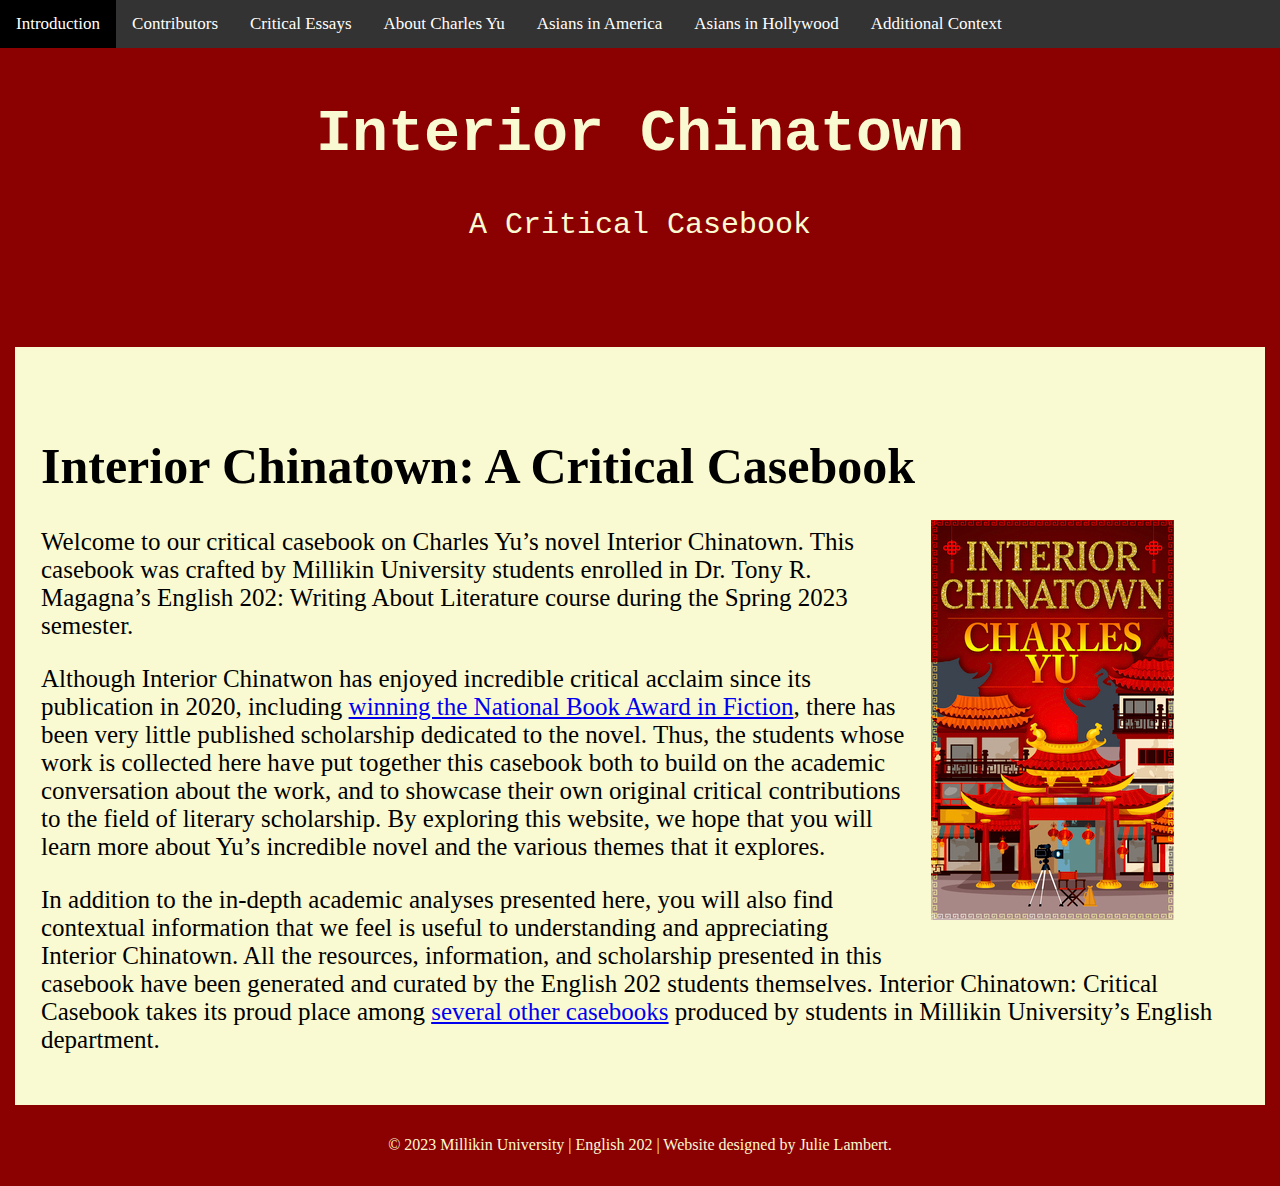
<file: index.html>
<!DOCTYPE html>
<html>
<meta name="client site" content="width=device-width, initialscale=1.0">
<head>
<title> Critical Casebook Home </title>
    <link rel="stylesheet" href="css/client.css">

</head>
    
<body>
<div class="navbar">
    <a href="index.html">Introduction</a>
    <a href="contributors.html">Contributors</a>
    <a href="essays.html">Critical Essays</a>
    <a href="charles.html"> About Charles Yu </a>
    <a href="asiansamerica">Asians in America </a>
    <a href="asianshollywood">Asians in Hollywood </a>
    <a href="additionalcontext">Additional Context </a>
    
</div>

<div class="header">
  <h1>Interior Chinatown</h1>
  <p style="font size: 10px">A Critical Casebook</p>
</div>

<section>
<div class="main">
  <h1 style>Interior Chinatown: A Critical Casebook <img src="images/alt%20book%20cover.jpg"; style="margin-right:40px;float:right;padding: 25px; alt:"Interior Chinatown Book Cover""></h1>
    <p> Welcome to our critical casebook on Charles Yu’s novel Interior Chinatown. This casebook was crafted by Millikin University students enrolled in Dr. Tony R. Magagna’s English 202: Writing About Literature course during the Spring 2023 semester.
    <p> Although Interior Chinatwon has enjoyed incredible critical acclaim since its publication in 2020, including <a href="https://www.nationalbook.org/awards-prizes/national-book-awards-2020/">winning the National Book Award in Fiction</a>, there has been very little published scholarship dedicated to the novel. Thus, the students whose work is collected here have put together this casebook both to build on the academic conversation about the work, and to showcase their own original critical contributions to the field of literary scholarship. By exploring this website, we hope that you will learn more about Yu’s incredible novel and the various themes that it explores. </p>

    <p> In addition to the in-depth academic analyses presented here, you will also find contextual information that we feel is useful to understanding and appreciating Interior Chinatown. All the resources, information, and scholarship presented in this casebook have been generated and curated by the English 202 students themselves. Interior Chinatown: Critical Casebook takes its proud place among <a href="http://casebooks.millikinenglish.org">several other casebooks</a> produced by students in Millikin University’s English department. 
 </p>
    </div> </section>
    
<div class="footer">
  <p>© 2023 Millikin University | English 202 | Website designed by Julie Lambert.</p>
</div>
</file>
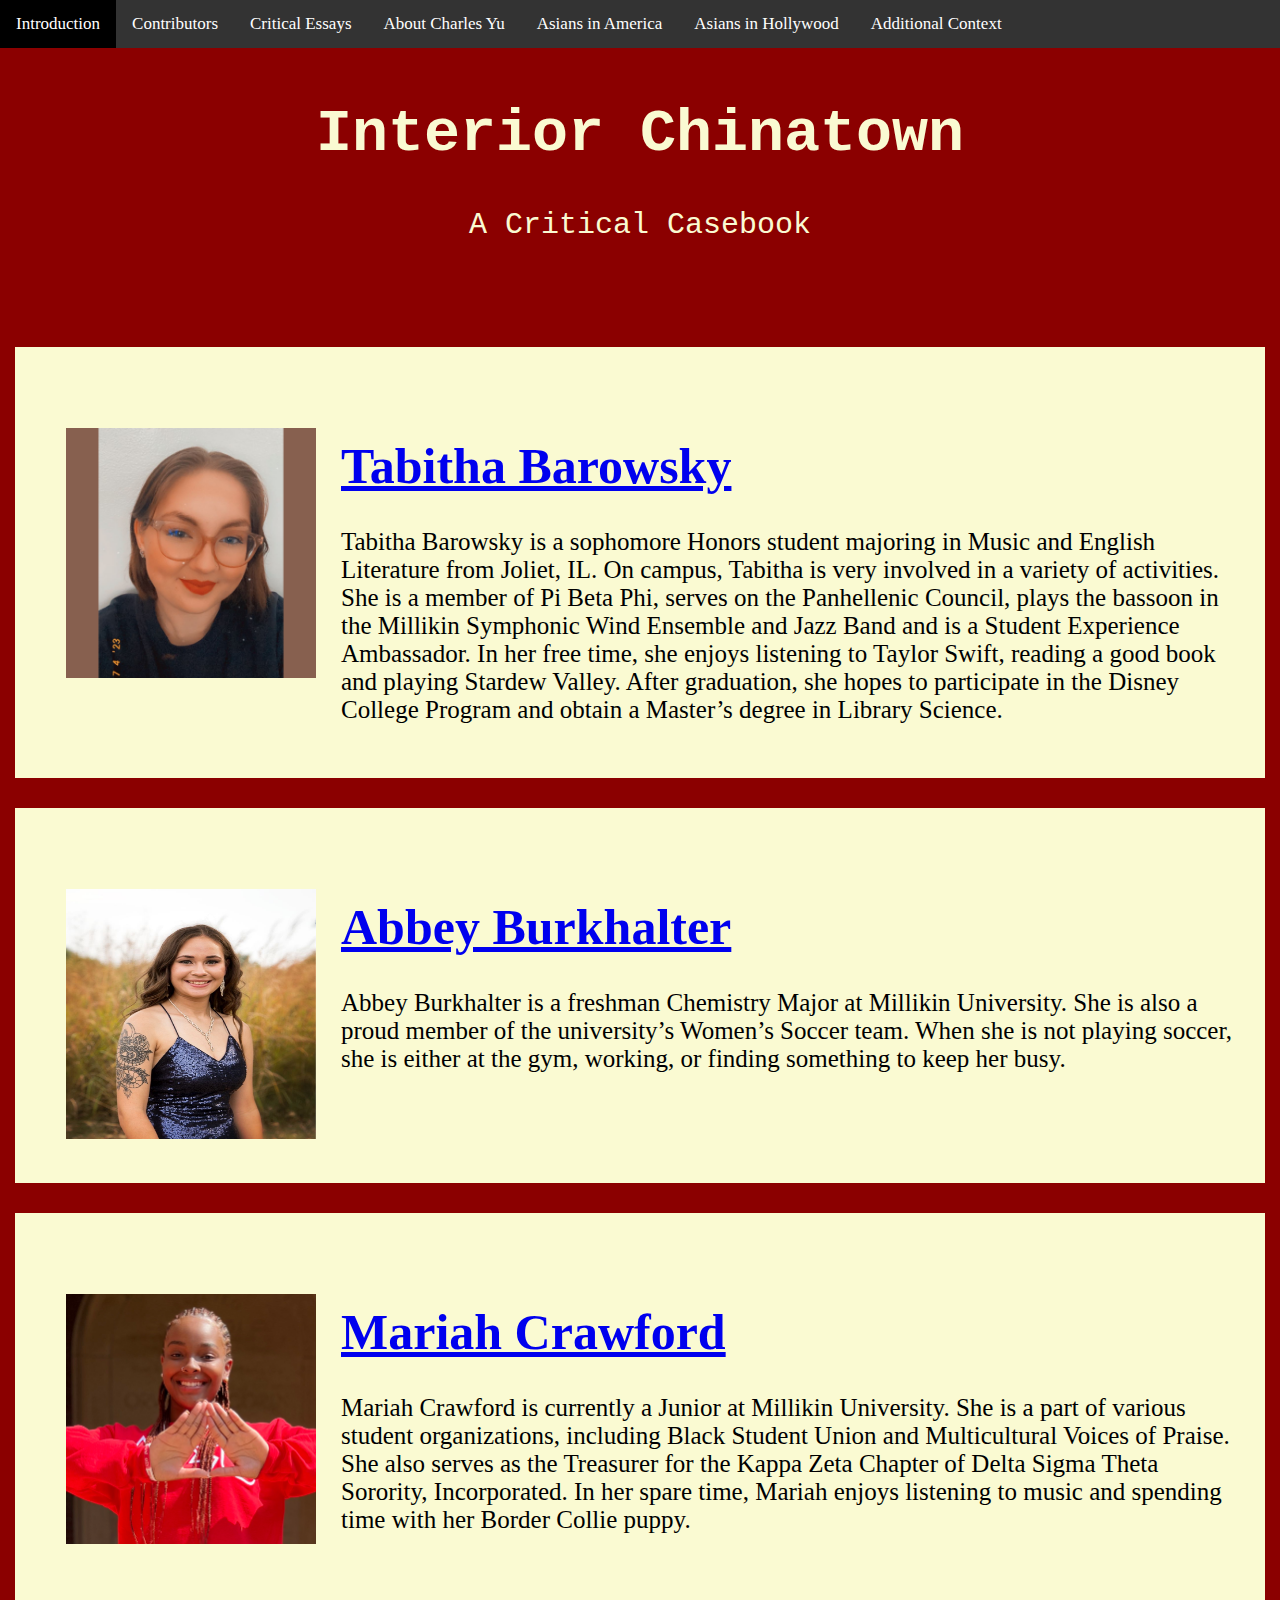
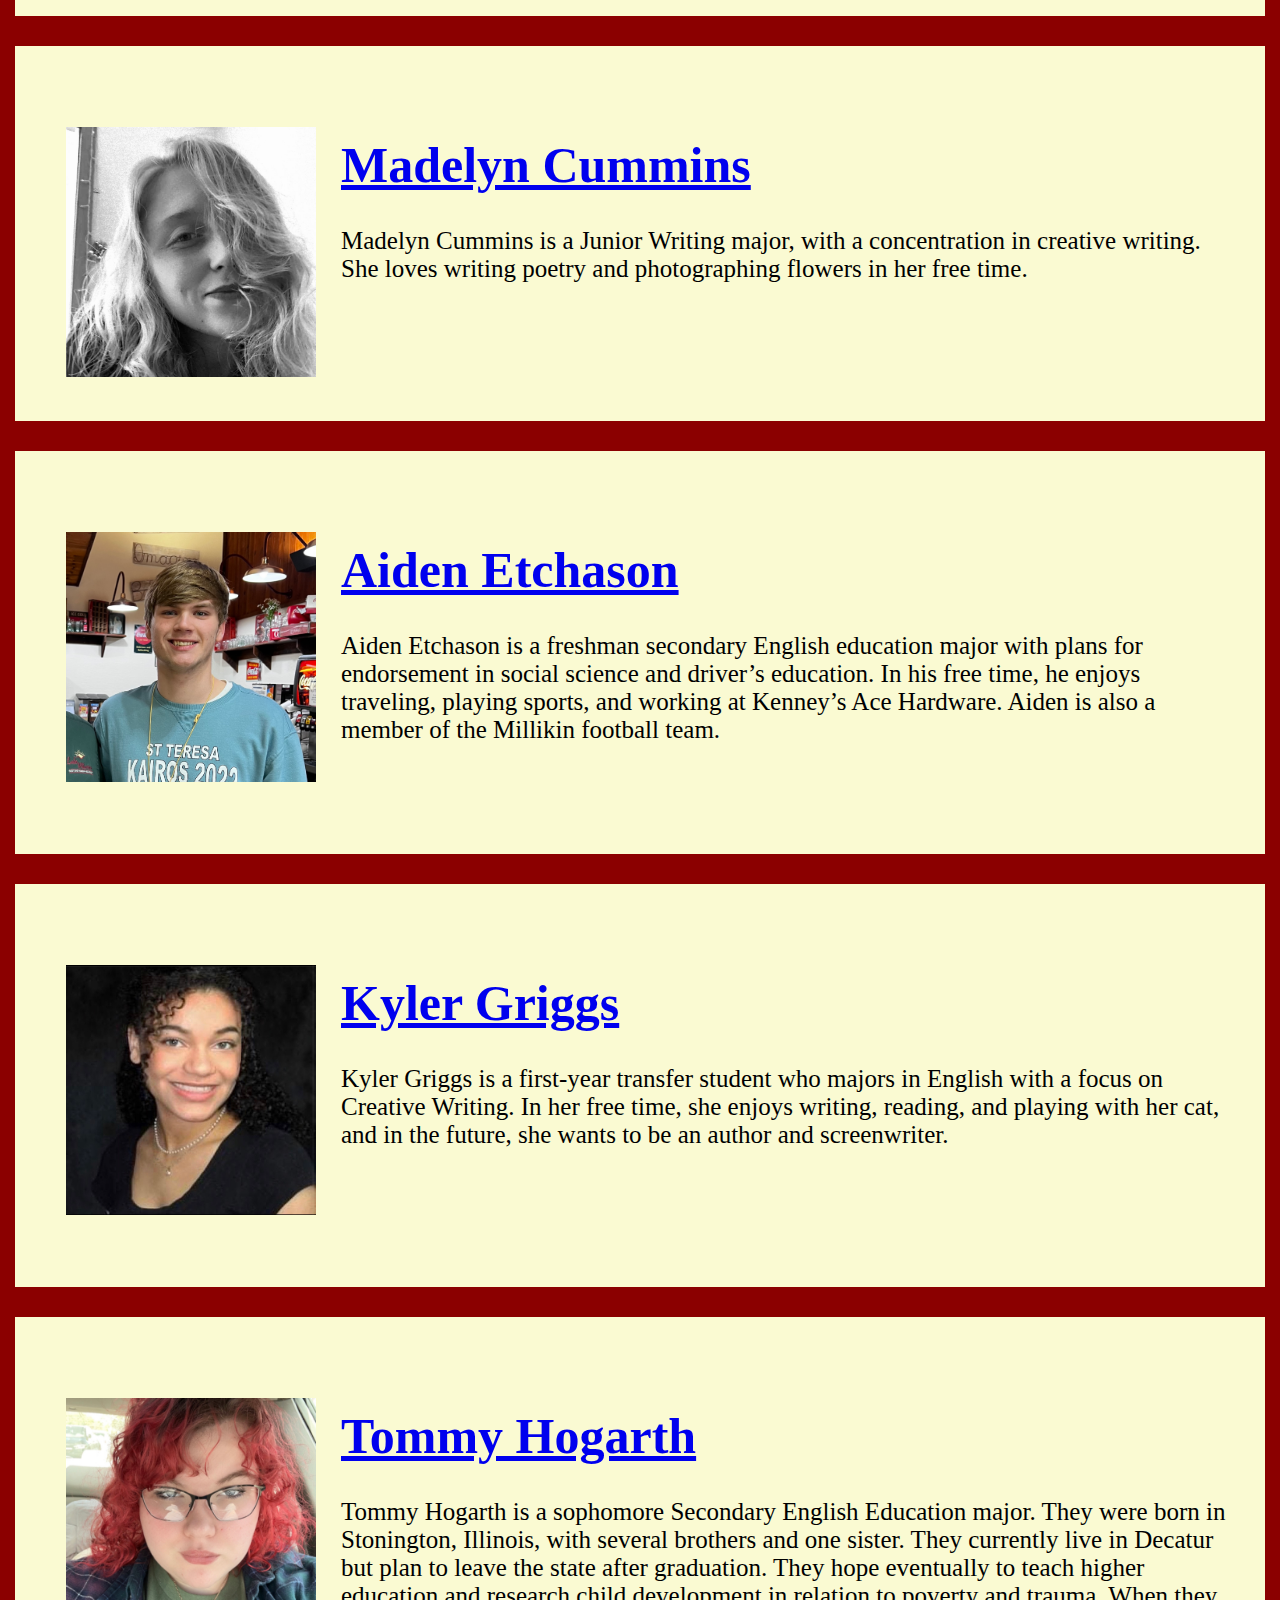
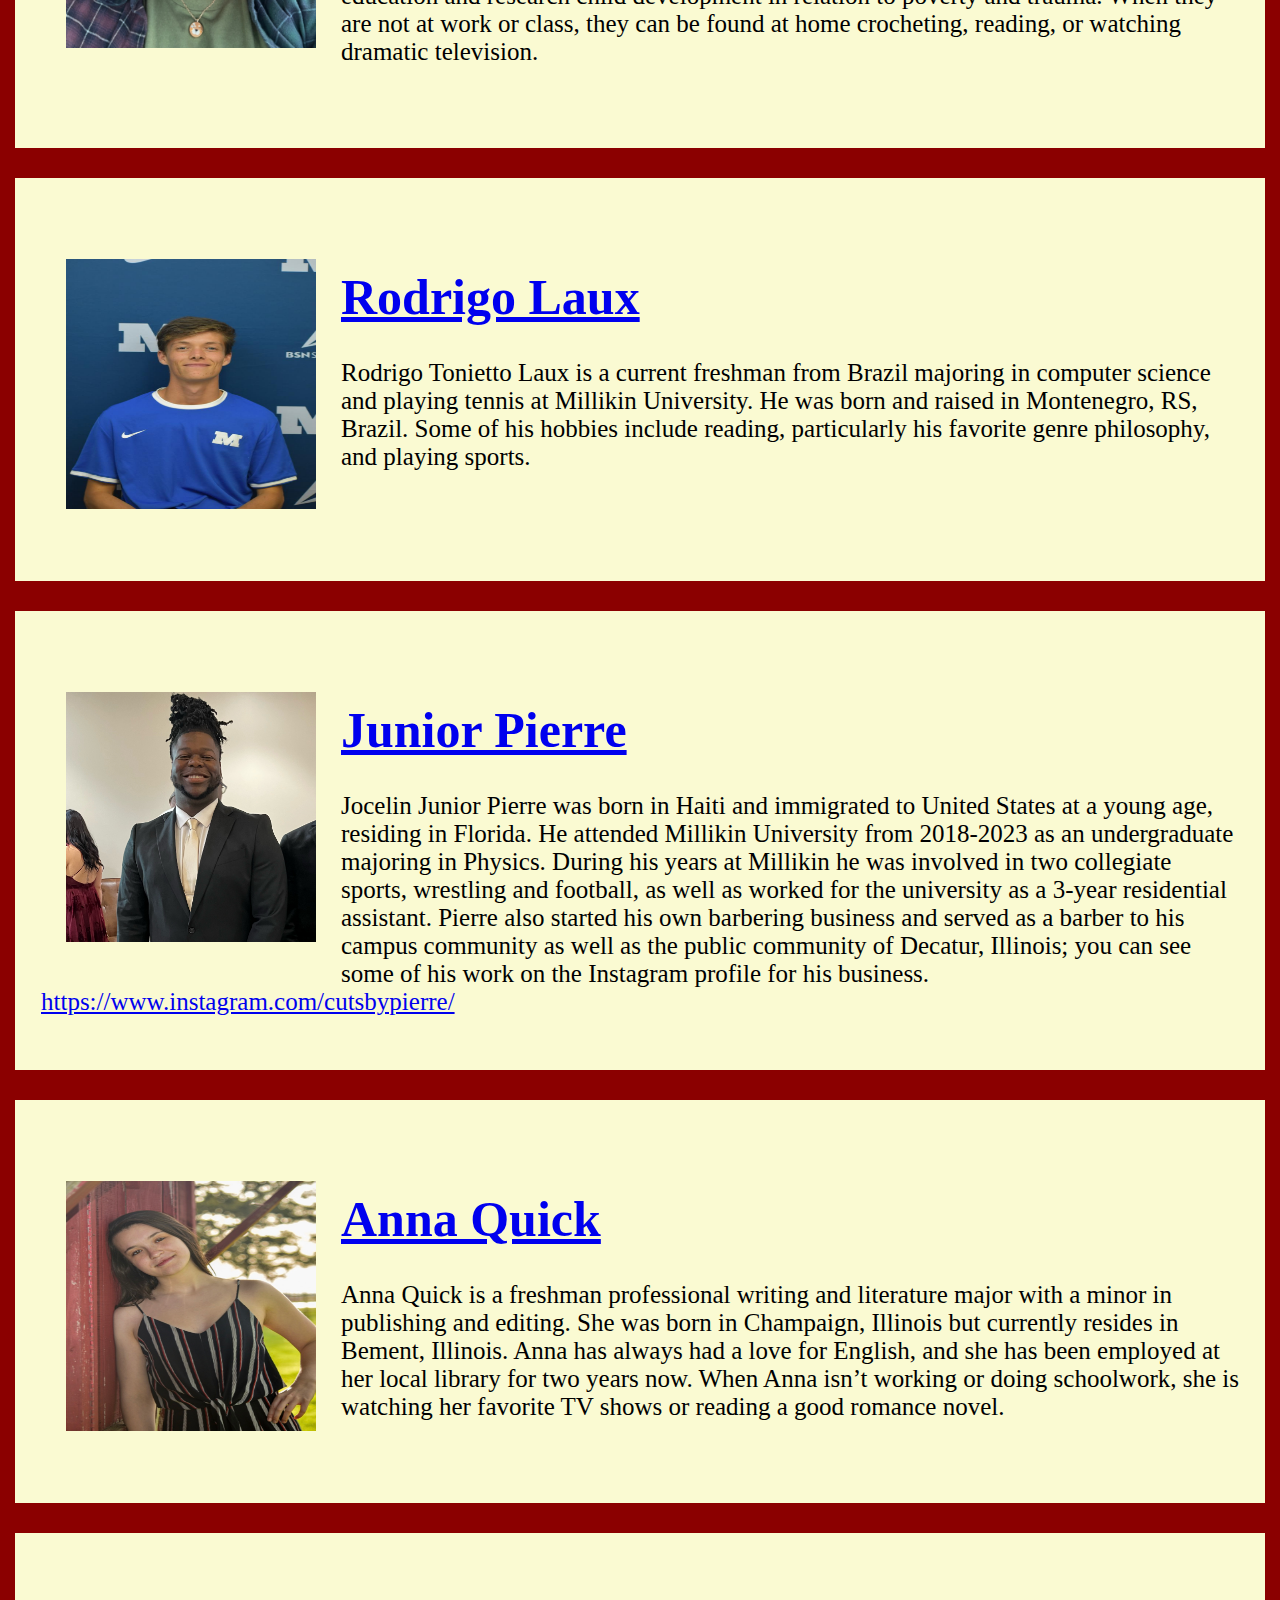
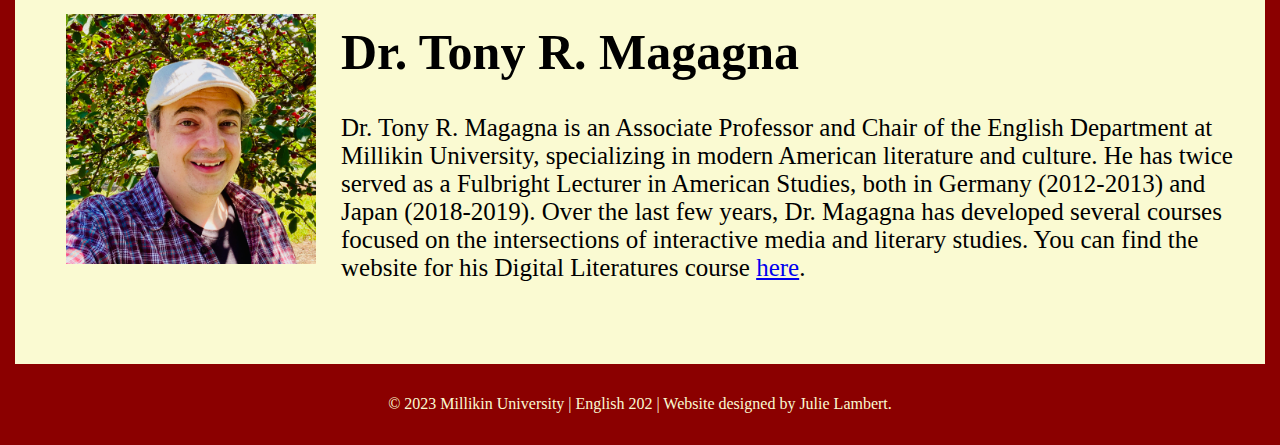
<file: contributors.html>
<!DOCTYPE html>
<html>
<meta name="client site" content="width=device-width, initialscale=1.0">
<head>
<title> Critical Casebook Contributors </title>
    <link rel="stylesheet" href="css/client.css">

</head>
    
<body>
<div class="navbar">
    <a href="index.html">Introduction</a>
    <a href="contributors.html">Contributors</a>
    <a href="essays.html">Critical Essays</a>
    <a href="charles.html"> About Charles Yu </a>
    <a href="asiansamerica">Asians in America </a>
    <a href="asianshollywood">Asians in Hollywood </a>
    <a href="additionalcontext">Additional Context </a>
    
</div>

<div class="header">
  <h1>Interior Chinatown</h1>
  <p style="font size: 10px">A Critical Casebook</p>
</div>

<section>
<div class="main"> <img src="images/Barowsky.png"; style="width:250px;height:250px;float:left;padding: 25px; alt:"Picture of Barowsky"">
    <p> <h1> <a name="barowskybio"></a> <a href="essays.html#barowskyessay"> Tabitha Barowsky </a></h1>
Tabitha Barowsky is a sophomore Honors student majoring in Music and English Literature from Joliet, IL. On campus, Tabitha is very involved in a variety of activities. She is a member of Pi Beta Phi, serves on the Panhellenic Council, plays the bassoon in the Millikin Symphonic Wind Ensemble and Jazz Band and is a Student Experience Ambassador. In her free time, she enjoys listening to Taylor Swift, reading a good book and playing Stardew Valley. After graduation, she hopes to participate in the Disney College Program and obtain a Master’s degree in Library Science. <br> <br> 
 </div> </section> <section> <p id="2">
<div class="main"><img src="images/Burkhalter.jpeg"; style="width:250px;height:250px;float:left;padding: 25px; alt:"Picture of Burkhalter"">
    <h1> <a name="burkhalterbio"></a> <a href="essays.html#burkhalteressay"> Abbey Burkhalter </a> </h1>
    Abbey Burkhalter is a freshman Chemistry Major at Millikin University. She is also a proud member of the university’s Women’s Soccer team. When she is not playing soccer, she is either at the gym, working, or finding something to keep her busy. <br> <br> <br> <br>
 </div> </section> <section> <p id="3">
<div class="main"> <img src="images/Crawford.jpg"; style="width:250px;height:250px;float:left;padding: 25px; alt:"Picture of Crawford"">
    <h1> <a name="crawfordbio"></a> <a href="essays.html#crawfordessay">Mariah Crawford </a></h1>
    Mariah Crawford is currently a Junior at Millikin University. She is a part of various student organizations, including Black Student Union and Multicultural Voices of Praise. She also serves as the Treasurer for the Kappa Zeta Chapter of Delta Sigma Theta Sorority, Incorporated. In her spare time, Mariah enjoys listening to music and spending time with her Border Collie puppy. <br> <br> <br>
 </div> </section> <section> <p id="4">
<div class="main"> <img src="images/Cummins.jpg"; style="width:250px;height:250px;float:left;padding: 25px; alt:"Picture of Cummins"">
    <h1> <a name="cumminsbio"></a> <a href="essays.html#cumminsessay"> Madelyn Cummins </a> </h1>
    Madelyn Cummins is a Junior Writing major, with a concentration in creative writing. She loves writing poetry and photographing flowers in her free time. <br> <br> <br> <br> <br>
</div> </section> <section>   <p id="5"> 
<div class="main"> <img src="images/Etchason.jpeg"; style="width:250px;height:250px;float:left;padding: 25px; alt:"Picture of Etchason"">
    <h1><a name="etchasonbio"></a> <a href="essays.html#etchasonessay"> Aiden Etchason </a></h1>
   Aiden Etchason is a freshman secondary English education major with plans for endorsement in social science and driver’s education. In his free time, he enjoys traveling, playing sports, and working at Kenney’s Ace Hardware. Aiden is also a member of the Millikin football team. <br> <br> <br> <br>
    </div> </section> <section>   <p id="6">
<div class="main">  <img src="images/Griggs.jpeg"; style="width:250px;height:250px;float:left;padding: 25px; alt:"Picture of Griggs"">
    <h1><a name="griggsbio"></a> <a href="essays.html#griggsessay"> Kyler Griggs </a></h1>
   Kyler Griggs is a first-year transfer student who majors in English with a focus on Creative Writing. In her free time, she enjoys writing, reading, and playing with her cat, and in the future, she wants to be an author and screenwriter. <br> <br> <br> <br> <br>
  </div> </section> <section> <p id="7"> 
<div class="main">  <img src="images/Hogarth.jpg"; style="width:250px;height:250px;float:left;padding: 25px; alt:"Picture of Hogarth"">
    <h1><a name="hogarthbio"></a> <a href="essays.html#hogarthessay"> Tommy Hogarth </a></h1>
    Tommy Hogarth is a sophomore Secondary English Education major. They were born in Stonington, Illinois, with several brothers and one sister. They currently live in Decatur but plan to leave the state after graduation. They hope eventually to teach higher education and research child development in relation to poverty and trauma. When they are not at work or class, they can be found at home crocheting, reading, or watching dramatic television. <br> <br> <br>
    </div> </section> <section> <p id="8">
<div class="main"><img src="images/Laux.jpeg"; style="width:250px;height:250px;float:left;padding: 25px; alt:"Picture of Laux"">
    <h1><a name="lauxbio"></a> <a href="essays.html#lauxessay"> Rodrigo Laux </a></h1> 
   Rodrigo Tonietto Laux is a current freshman from Brazil majoring in computer science and playing tennis at Millikin University. He was born and raised in Montenegro, RS, Brazil. Some of his hobbies include reading, particularly his favorite genre philosophy, and playing sports. <br> <br> <br> <br>
    </div> </section> <section> <p id="9">
<div class="main"><img src="images/Pierre.JPEG"; style="width:250px;height:250px;float:left;padding: 25px; alt:"Picture of Pierre"">
    <h1><a name="pierrebio"></a> <a href="essays.html#pierreessay"> Junior Pierre </a></h1> 
    Jocelin Junior Pierre was born in Haiti and immigrated to United States at a young age, residing in Florida. He attended Millikin University from 2018-2023 as an undergraduate majoring in Physics. During his years at Millikin he was involved in two collegiate sports, wrestling and football, as well as worked for the university as a 3-year residential assistant. Pierre also started his own barbering business and served as a barber to his campus community as well as the public community of Decatur, Illinois; you can see some of his work on the Instagram profile for his business. <a href="https://nam11.safelinks.protection.outlook.com/?url=https%3A%2F%2Fwww.instagram.com%2Fcutsbypierre%2F&data=05%7C01%7Ctmagagna%40millikin.edu%7Ce6624a85a73f4bc7b5b708db5096410f%7C3f28404bd93344fda4f41bfd98db881f%7C0%7C0%7C638192378507194108%7CUnknown%7CTWFpbGZsb3d8eyJWIjoiMC4wLjAwMDAiLCJQIjoiV2luMzIiLCJBTiI6Ik1haWwiLCJXVCI6Mn0%3D%7C3000%7C%7C%7C&sdata=0TqBOBXh3c4%2FmsC%2FkSgxIzGez1WsHGJ37gLgXd7DapU%3D&reserved=0">https://www.instagram.com/cutsbypierre/ </a> <br> <br>

    </div> </section> <section> <p id="10">
<div class="main"> <img src="images/Quick.jpeg"; style="width:250px;height:250px;float:left;padding: 25px; alt:"Picture of Quick"">
    <h1><a name="quickbio"></a> <a href="essays.html#quickessay"> Anna Quick </a></h1>
    Anna Quick is a freshman professional writing and literature major with a minor in publishing and editing. She was born in Champaign, Illinois but currently resides in Bement, Illinois. Anna has always had a love for English, and she has been employed at her local library for two years now. When Anna isn’t working or doing schoolwork, she is watching her favorite TV shows or reading a good romance novel. <br> <br> <br>
    </div> </section> <section><p>
<div class="main"> <img src="images/Magagna.jpeg"; style="width:250px;height:250px;float:left;padding: 25px; alt:"Picture of Dr. Magagna"">
<h1>Dr. Tony R. Magagna</h1>
  Dr. Tony R. Magagna is an Associate Professor and Chair of the English Department at Millikin University, specializing in modern American literature and culture. He has twice served as a Fulbright Lecturer in American Studies, both in Germany (2012-2013) and Japan (2018-2019). Over the last few years, Dr. Magagna has developed several courses focused on the intersections of interactive media and literary studies. You can find the website for his Digital Literatures course <a href="http://diglits.weebly.com">here</a>. <br> <br> <br>
    </div> </section>
    
<div class="footer">
  <p>© 2023 Millikin University | English 202 | Website designed by Julie Lambert.</p>
</div>
</file>
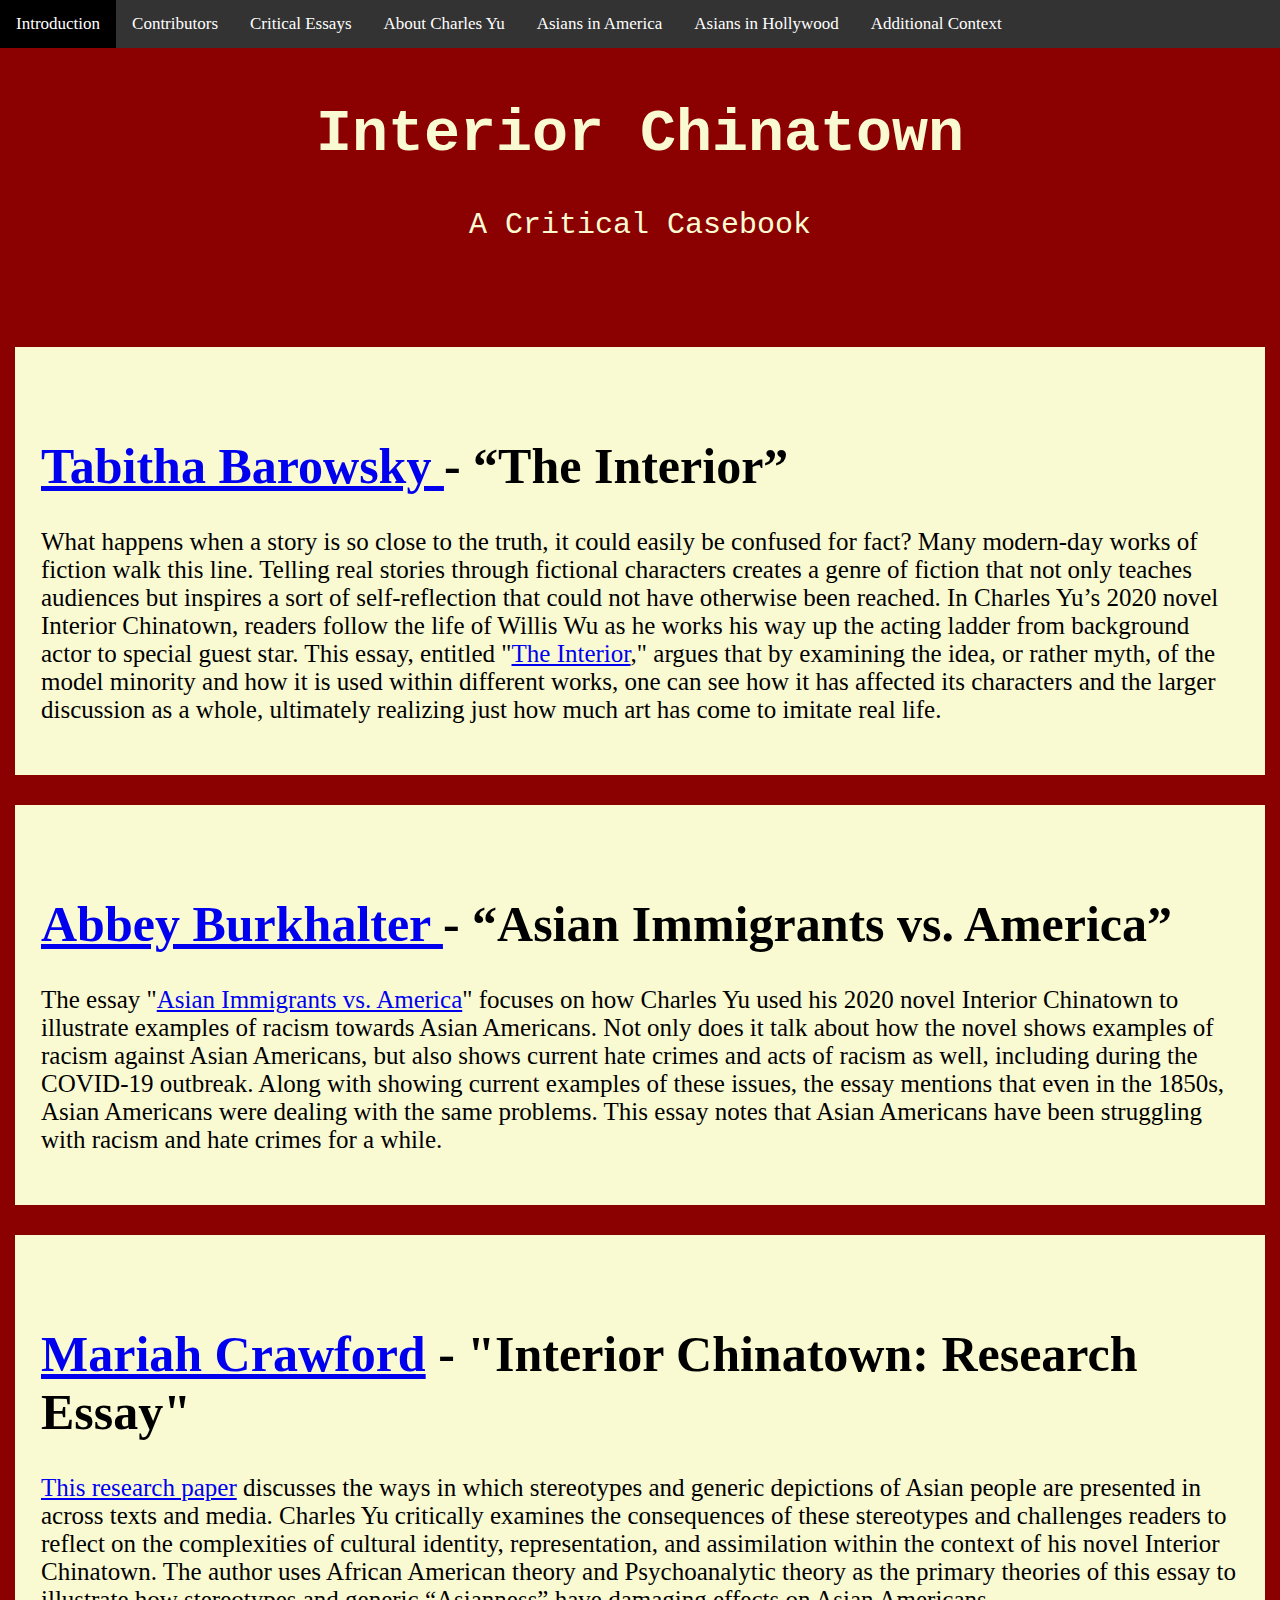
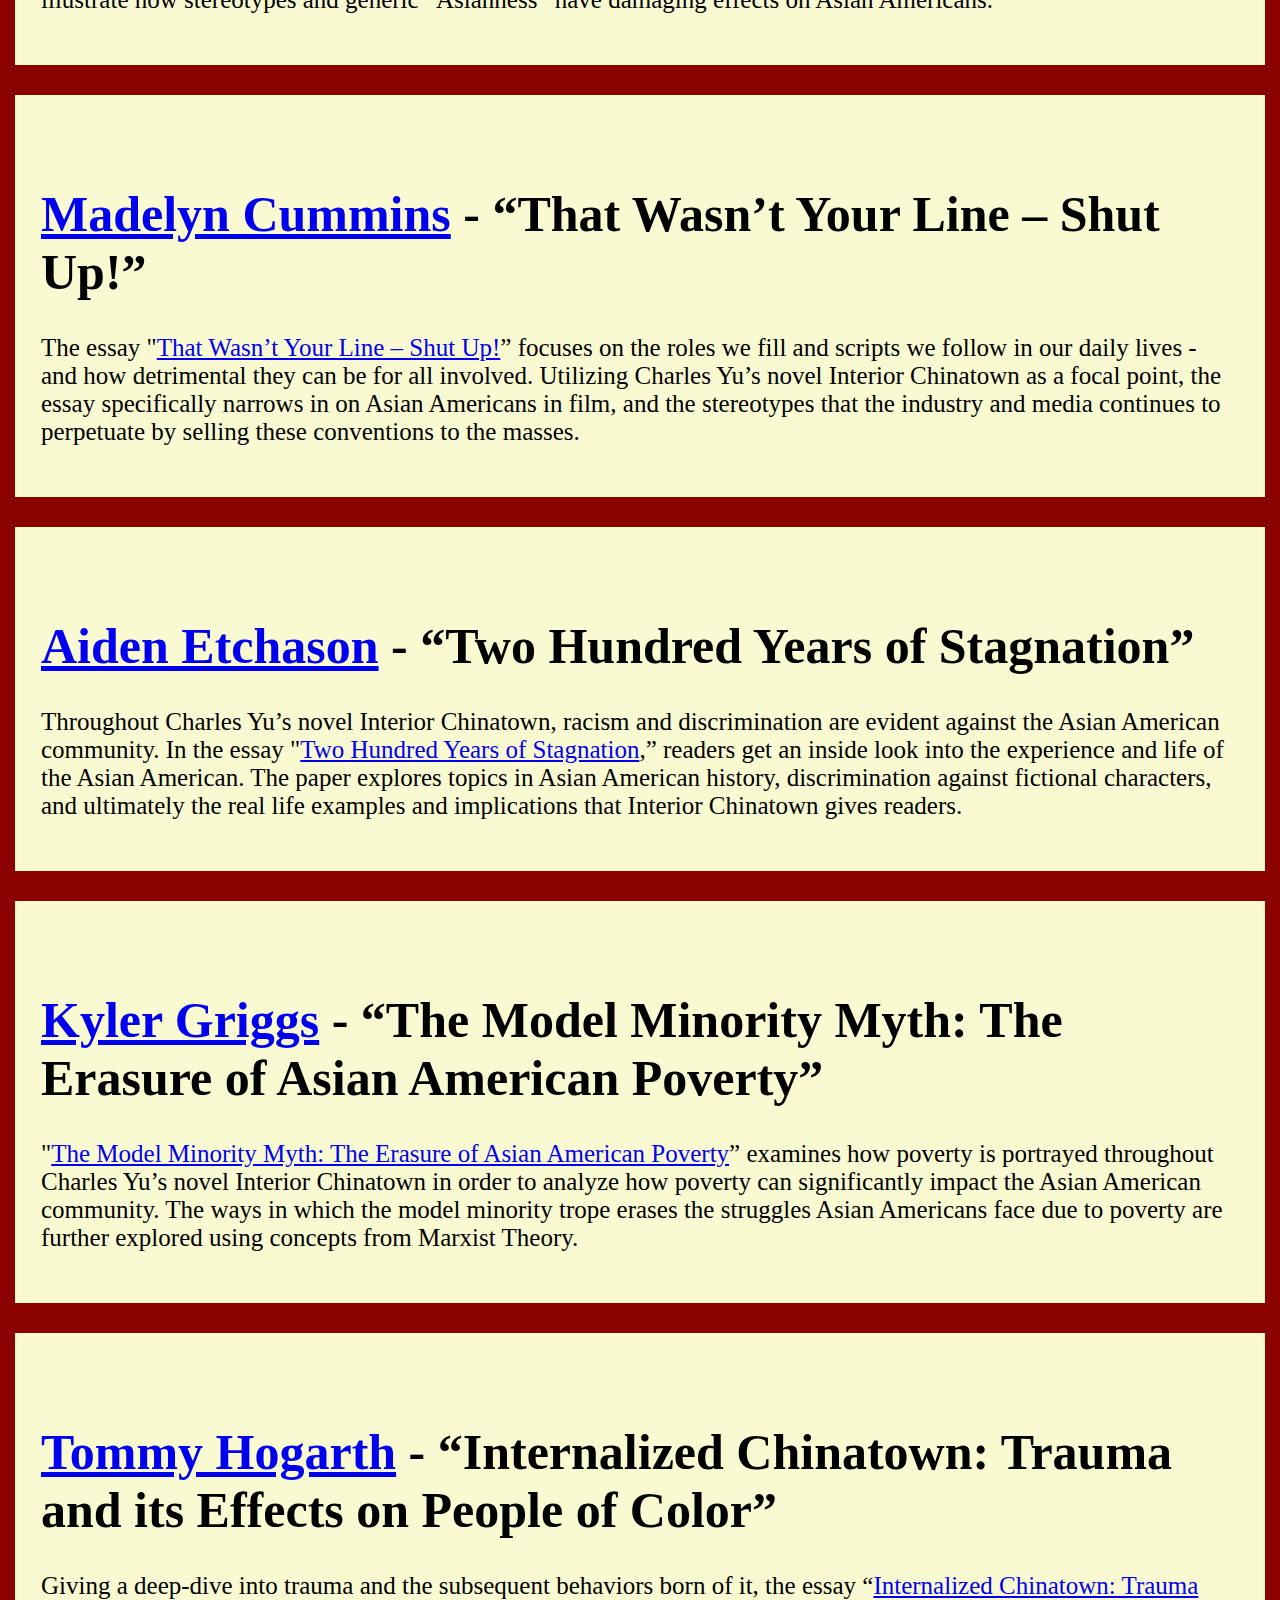
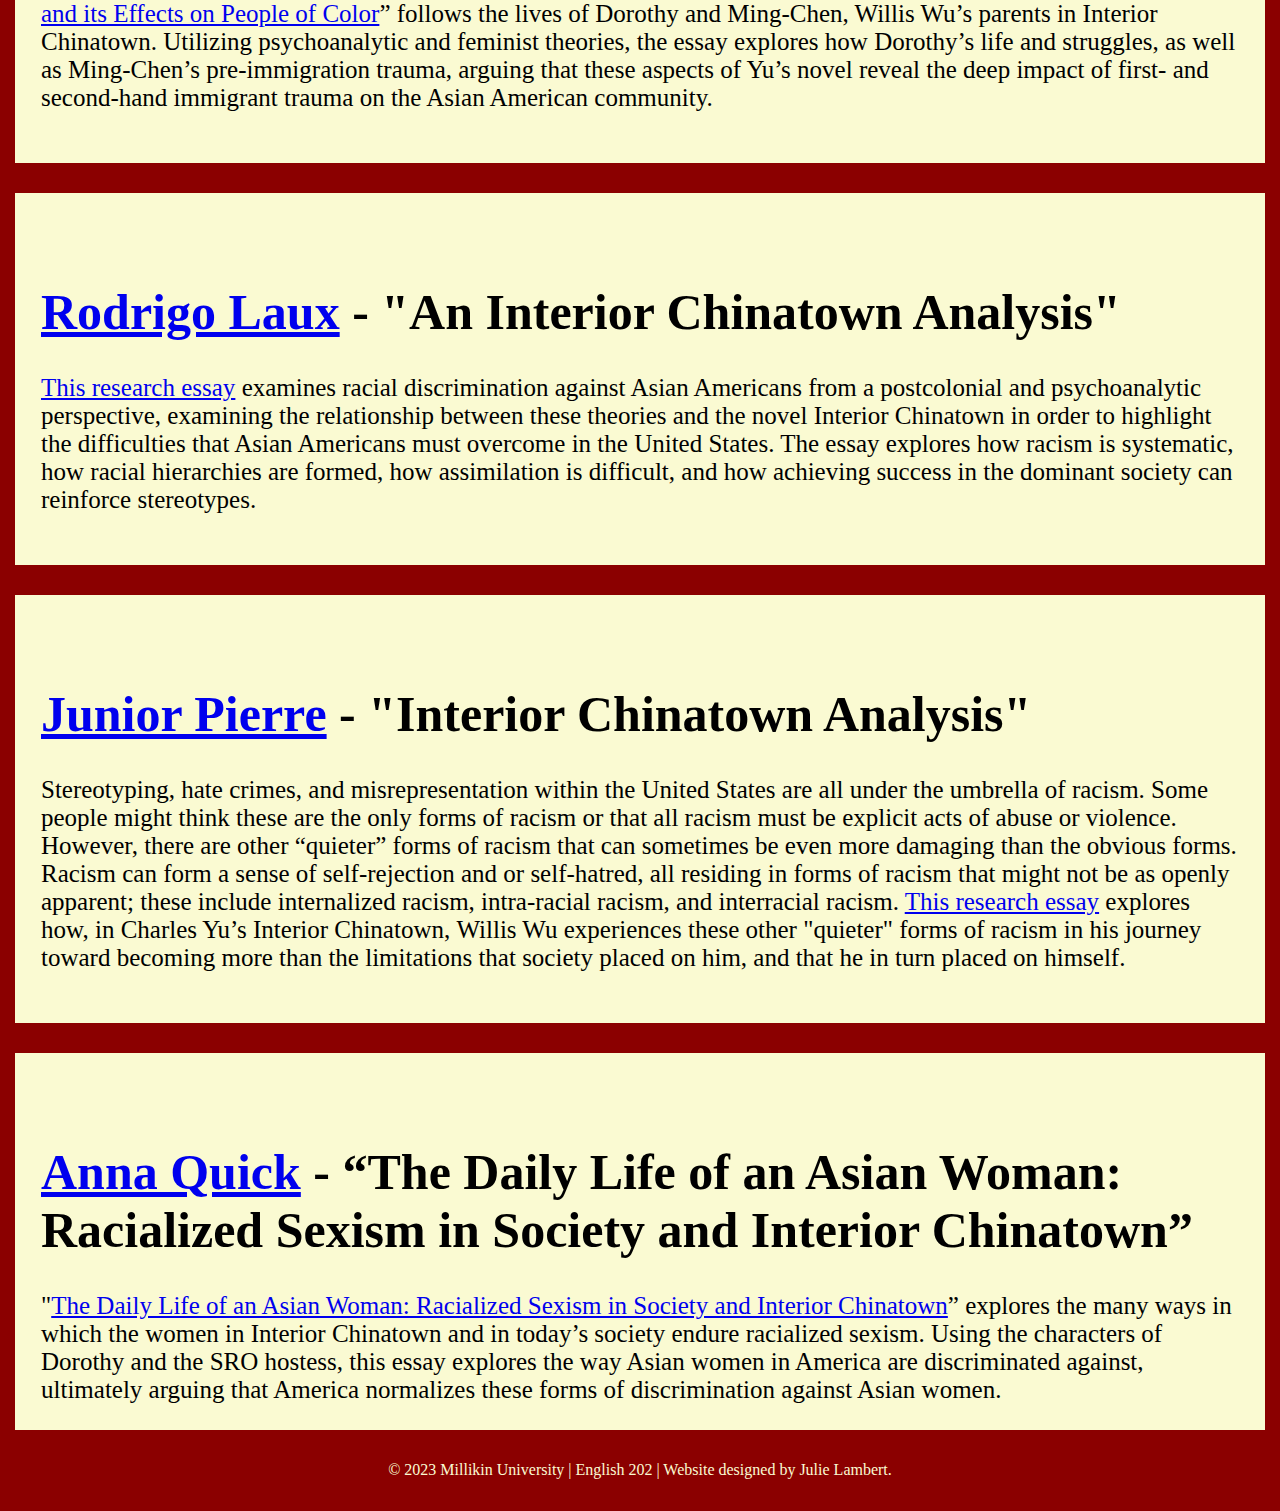
<file: essays.html>
<!DOCTYPE html>
<html>
<meta name="client site" content="width=device-width, initialscale=1.0">
<head>
<title> Critical Casebook  </title>
    <link rel="stylesheet" href="css/client.css">

</head>
    
<body>
<div class="navbar">
    <a href="index.html">Introduction</a>
    <a href="contributors.html">Contributors</a>
    <a href="essays.html">Critical Essays</a>
    <a href="charles.html"> About Charles Yu </a>
    <a href="asiansamerica">Asians in America </a>
    <a href="asianshollywood">Asians in Hollywood </a>
    <a href="additionalcontext">Additional Context </a>
    
</div>

<div class="header">
  <h1>Interior Chinatown</h1>
  <p style="font size: 10px">A Critical Casebook</p>
</div>

<section>
<div class="main">
    <p> <h1> <a name="barowskyessay"></a> <a target="_self" href="contributors.html#barowskybio"> Tabitha Barowsky </a> - “The Interior” </h1>
What happens when a story is so close to the truth, it could easily be confused for fact? Many modern-day works of fiction walk this line. Telling real stories through fictional characters creates a genre of fiction that not only teaches audiences but inspires a sort of self-reflection that could not have otherwise been reached. In Charles Yu’s 2020 novel Interior Chinatown, readers follow the life of Willis Wu as he works his way up the acting ladder from background actor to special guest star. 
    This essay, entitled "<a href="pdfs/Barowsky.pdf" download>The Interior</a>," argues that by examining the idea, or rather myth, of the model minority and how it is used within different works, one can see how it has affected its characters and the larger discussion as a whole, ultimately realizing just how much art has come to imitate real life.
    <p> </div> </section> <section>
<div class="main">
    <h1> <a name="burkhalteressay"></a> <a target="_self" href="contributors.html#burkhalterbio"> Abbey Burkhalter </a> - “Asian Immigrants vs. America”</h1>
    The essay "<a href="pdfs/Burkhalter.pdf" download>Asian Immigrants vs. America</a>" focuses on how Charles Yu used his 2020 novel Interior Chinatown to illustrate examples of racism towards Asian Americans. Not only does it talk about how the novel shows examples of racism against Asian Americans, but also shows current hate crimes and acts of racism as well, including during the COVID-19 outbreak. Along with showing current examples of these issues, the essay mentions that even in the 1850s, Asian Americans were dealing with the same problems. This essay notes that Asian Americans have been struggling with racism and hate crimes for a while.
  <p> </div> </section> <section>
<div class="main">
    <h1> <a name="crawfordessay"></a> <a target="_self" href="contributors.html#crawfordbio">Mariah Crawford</a> - "Interior Chinatown: Research Essay" </h1>
    <a href="pdfs/Crawford.pdf" download>This research paper</a> discusses the ways in which stereotypes and generic depictions of Asian people are presented in across texts and media. Charles Yu critically examines the consequences of these stereotypes and challenges readers to reflect on the complexities of cultural identity, representation, and assimilation within the context of his novel Interior Chinatown. The author uses African American theory and Psychoanalytic theory as the primary theories of this essay to illustrate how stereotypes and generic “Asianness” have damaging effects on Asian Americans. 
  <p> </div> </section> <section>
<div class="main">
    <h1><a name="cumminsessay"></a> <a target="_self" href="contributors.html#cumminsbio">Madelyn Cummins</a> - “That Wasn’t Your Line – Shut Up!”</h1>
    The essay "<a href="pdfs/Cummins.pdf" download>That Wasn’t Your Line – Shut Up!</a>” focuses on the roles we fill and scripts we follow in our daily lives - and how detrimental they can be for all involved. Utilizing Charles Yu’s novel Interior Chinatown as a focal point, the essay specifically narrows in on Asian Americans in film, and the stereotypes that the industry and media continues to perpetuate by selling these conventions to the masses.
  <p> </div> </section> <section>
<div class="main">
    <h1><a name="etchasonessay"></a> <a target="_self" href="contributors.html#etchasonbio">Aiden Etchason</a> - “Two Hundred Years of Stagnation”</h1>
    Throughout Charles Yu’s novel Interior Chinatown, racism and discrimination are evident against the Asian American community. In the essay "<a href="pdfs/Etchason.pdf" download>Two Hundred Years of Stagnation</a>,” readers get an inside look into the experience and life of the Asian American. The paper explores topics in Asian American history, discrimination against fictional characters, and ultimately the real life examples and implications that Interior Chinatown gives readers.
  <p> </div> </section> <section>
<div class="main">
    <h1><a name="griggsessay"></a> <a target="_self" href="contributors.html#griggsbio">Kyler Griggs</a> - “The Model Minority Myth: The Erasure of Asian American Poverty”</h1>
    "<a href="pdfs/Griggs.pdf" download>The Model Minority Myth: The Erasure of Asian American Poverty</a>” examines how poverty is portrayed throughout Charles Yu’s novel Interior Chinatown in order to analyze how poverty can significantly impact the Asian American community. The ways in which the model minority trope erases the struggles Asian Americans face due to poverty are further explored using concepts from Marxist Theory.
  <p> </div> </section> <section>
<div class="main">
    <h1><a name="hogarthessay"></a> <a target="_self" href="contributors.html#hogarthbio">Tommy Hogarth</a> - “Internalized Chinatown: Trauma and its Effects on People of Color”</h1>
    Giving a deep-dive into trauma and the subsequent behaviors born of it, the essay “<a href="pdfs/Hogarth.pdf" download>Internalized Chinatown: Trauma and its Effects on People of Color</a>” follows the lives of Dorothy and Ming-Chen, Willis Wu’s parents in Interior Chinatown. Utilizing psychoanalytic and feminist theories, the essay explores how Dorothy’s life and struggles, as well as Ming-Chen’s pre-immigration trauma, arguing that these aspects of Yu’s novel reveal the deep impact of first- and second-hand immigrant trauma on the Asian American community.
  <p> </div> </section> <section>
<div class="main">
    <h1><a name="lauxessay"></a> <a target="_self" href="contributors.html#lauxbio">Rodrigo Laux</a> - "An Interior Chinatown Analysis"</h1>
    <a href="pdfs/Laux.pdf" download>This research essay</a> examines racial discrimination against Asian Americans from a postcolonial and psychoanalytic perspective, examining the relationship between these theories and the novel Interior Chinatown in order to highlight the difficulties that Asian Americans must overcome in the United States. The essay explores how racism is systematic, how racial hierarchies are formed, how assimilation is difficult, and how achieving success in the dominant society can reinforce stereotypes.
  <p> </div> </section> <section>
<div class="main">
    <h1><a name="pierreessay"></a> <a target="_self" href="contributors.html#pierrebio">Junior Pierre</a> - "Interior Chinatown Analysis" </h1>
    Stereotyping, hate crimes, and misrepresentation within the United States are all under the umbrella of racism. Some people might think these are the only forms of racism or that all racism must be explicit acts of abuse or violence. However, there are other “quieter” forms of racism that can sometimes be even more damaging than the obvious forms. Racism can form a sense of self-rejection and or self-hatred, all residing in forms of racism that might not be as openly apparent; these include internalized racism, intra-racial racism, and interracial racism. <a href="pdfs/Pierre.pdf" download>This research essay</a> explores how, in Charles Yu’s Interior Chinatown, Willis Wu experiences these other "quieter" forms of racism in his journey toward becoming more than the limitations that society placed on him, and that he in turn placed on himself.
  <p> </div> </section> <section>
<div class="main">
    <h1><a name="quickessay"></a> <a target="_self" href="contributors.html#quickbio">Anna Quick</a> - “The Daily Life of an Asian Woman: Racialized Sexism in Society and Interior Chinatown”</h1>
    "<a href="pdfs/Quick.pdf" download>The Daily Life of an Asian Woman: Racialized Sexism in Society and Interior Chinatown</a>” explores the many ways in which the women in Interior Chinatown and in today’s society endure racialized sexism. Using the characters of Dorothy and the SRO hostess, this essay explores the way Asian women in America are discriminated against, ultimately arguing that America normalizes these forms of discrimination against Asian women. 
    </div> </section>
    
<div class="footer">
  <p>© 2023 Millikin University | English 202 | Website designed by Julie Lambert.</p>
</div>
</file>
<file: css/client.css>
body {margin:0;background-color: darkred; font-size 20px}
.navbar {
 overflow: hidden;background-color: #333;position: fixed;top: 0;width: 100%;
}
.navbar a {float: left;display: block;color: white;text-align: center;padding: 14px 
16px;text-decoration: none;font-size: 17px;
}
.navbar a:hover {background-color: black;
}
.main {padding: 16px;margin-top: 30px; 
}
.footer {left: 0;bottom: 0;width: 100%;background-color: darkred;color: 
lightgoldenrodyellow;text-align: center; height: 50px
}
.header {padding: 60px;text-align: center;background-color: darkred;color: 
lightgoldenrodyellow; font-size: 30px; font-family: 'Courier New', monospace;
} 
section {background-color: lightgoldenrodyellow; padding: 10px; margin 20px; border-color: 
darkred; border-style: solid; border-width: 15px; font-size:25px;
}
img {
 max-width: 100%;
 height: auto;
 display: block;
 margin: 0 auto;
}
</file>
